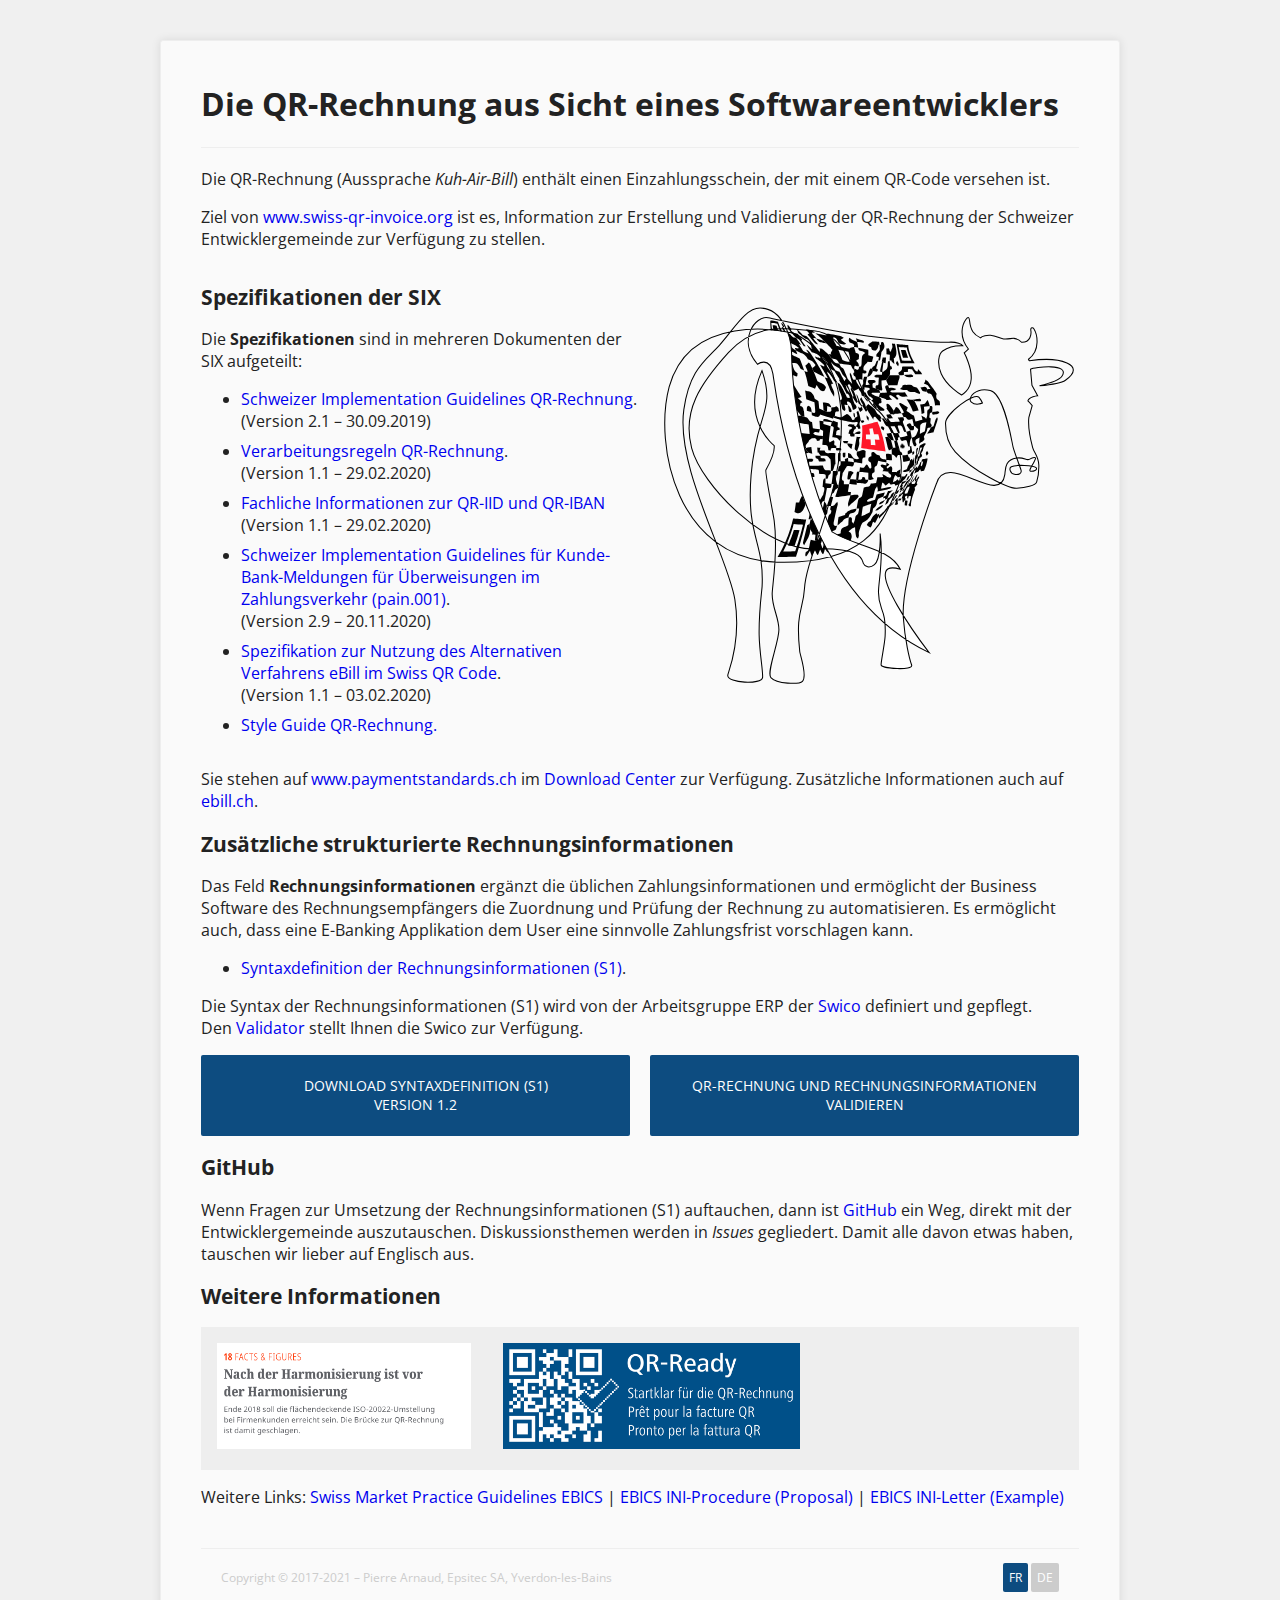
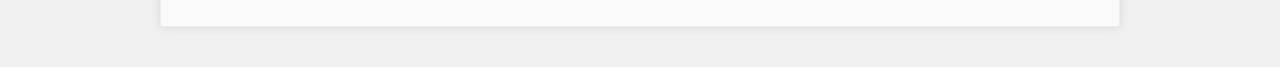
<file: index.html>
<!DOCTYPE html>
<html lang="de">

<head>
  <meta charset="UTF-8" />
  <meta name="viewport" content="width=device-width, initial-scale=1" />
  <title>Die QR-Rechnung aus Sicht eines Softwareentwicklers</title>
  <link href="https://fonts.googleapis.com/css?family=Open+Sans:400,400i,700" rel="stylesheet">
  <link rel="stylesheet" href="https://static.sharedbox.com/assets/font-awesome/4.3.0/css/font-awesome.min.css">
  <link rel="stylesheet" href="/style.css">
  <script async src="https://www.googletagmanager.com/gtag/js?id=UA-446301-7"></script>
  <script>
    window.dataLayer = window.dataLayer || [];
    function gtag() { dataLayer.push(arguments); }
    gtag('js', new Date());
    gtag('config', 'UA-446301-7');
  </script>
</head>

<body>
  <div id="container">
    <header>
      <h1>Die QR-Rechnung aus Sicht eines Softwareentwicklers</h1>
    </header>
    <div class="content">
      <div class="row">
        <p>
          Die QR-Rechnung (Aussprache <i>Kuh-Air-Bill</i>) enthält einen
          Einzahlungsschein, der mit einem QR-Code versehen ist.
        </p>
        <p>
          Ziel von <a href="//www.swiss-qr-invoice.org">www.swiss-qr-invoice.org</a>
          ist es, Information zur Erstellung und Validierung der QR-Rechnung der Schweizer
          Entwicklergemeinde zur Verfügung zu stellen.
        </p>
      </div>
      <div class="row">
        <div class="colonne w50">
          <h2>Spezifikationen der SIX</h2>
          <p>
            Die <b>Spezifikationen</b> sind in mehreren
            Dokumenten der SIX aufgeteilt:
          </p>
          <ul>
            <li><a href="https://www.paymentstandards.ch/dam/downloads/ig-qr-bill-de.pdf" target="_blank">Schweizer
                Implementation Guidelines QR-Rechnung</a>.<br />(Version 2.1 &ndash; 30.09.2019)</li>
            <li><a href="https://www.paymentstandards.ch/dam/downloads/processing-rules-de.pdf"
                target="_blank">Verarbeitungsregeln
                QR-Rechnung</a>.<br />(Version 1.1 &ndash; 29.02.2020)</li>
            <li><a href="https://www.paymentstandards.ch/dam/downloads/qr-iid_qr-iban-de.pdf" target="_blank">Fachliche
                Informationen zur QR-IID und QR-IBAN</a> (Version 1.1 &ndash; 29.02.2020)</li>
            <li><a
                href="https://www.six-group.com/dam/download/banking-services/interbank-clearing/de/standardization/iso/swiss-recommendations/archives/business-rules/business-rules.pdf"
                target="_blank">Schweizer Implementation Guidelines für Kunde-Bank-Meldungen für Überweisungen im
                Zahlungsverkehr (pain.001)</a>.<br />(Version 2.9 &ndash; 20.11.2020)</li>
            <li><a
                href="https://www.ebill.ch/dam/downloads/qr-code/d0543-de-01-spez-nutzung-alternatives-verfahren-ebill-swiss-qr-code.pdf"
                target="_blank">Spezifikation zur Nutzung des Alternativen Verfahrens eBill im Swiss QR Code</a>.<br />
              (Version 1.1 &ndash; 03.02.2020)</li>
            <li>
              <a href="https://www.paymentstandards.ch/dam/downloads/style-guide-de.pdf" target="_blank">Style Guide
                QR-Rechnung.</a>
            </li>
          </ul>
        </div>
        <div class="colonne w50">
          <img src="/images/swiss-cow.svg" alt="Kuh-Air-Bill" title="Schweizer Kuh mit QR-Code" id="swiss-cow" />
        </div>
        <div class="clearfix"></div>
      </div>
      <div class="row">
        <p>
          Sie stehen auf <a href="https://www.paymentstandards.ch" target="_blank">www.paymentstandards.ch</a> im <a
            href="https://www.paymentstandards.ch/de/shared/communication-grid.html" target="_blank">Download
            Center</a> zur Verfügung.
          Zusätzliche Informationen auch auf <a href="https://www.ebill.ch/de/partner/netzwerkpartner.html#scrollTo=qr-rechnung"
            target="_blank">ebill.ch</a>.
        </p>
      </div>
    </div>
    <div class="row">
      <p>
      <h2>Zusätzliche strukturierte Rechnungsinformationen</h2>
      <p>
        Das Feld <b>Rechnungsinformationen</b> ergänzt die üblichen Zahlungsinformationen
        und ermöglicht der Business Software des Rechnungsempfängers die Zuordnung und Prüfung
        der Rechnung zu automatisieren. Es ermöglicht auch, dass eine E-Banking Applikation
        dem User eine sinnvolle Zahlungsfrist vorschlagen kann.
      </p>
      <ul>
        <li><a href="/downloads/qr-bill-s1-syntax-de.pdf" target="_blank">Syntaxdefinition der
            Rechnungsinformationen (S1)</a>.</li>
      </ul>
      <p>
        Die Syntax der Rechnungsinformationen (S1) wird von der Arbeitsgruppe ERP der <a
          href="https://www.swico.ch/de/wissen/normen-standards/qr-rechnungen/">Swico</a>
        definiert und gepflegt.<br />
        Den <a href="/validator/?lang=de">Validator</a> stellt Ihnen die Swico zur Verfügung.
      </p>
      <div class="wrap">
        <a href="/downloads/qr-bill-s1-syntax-de.pdf" class="button" target="_blank"
          style="flex-grow:1; margin-right: 10px" title="Syntaxdefinition der Rechnungsinformationen (S1).">
          <i class="fa fa-angle-down" aria-hidden="true"></i>
          Download Syntaxdefinition (S1)<br />Version 1.2
        </a>
        <a href="/validator/?lang=de" class="button" style="flex-grow:1; margin-left: 10px"
          title="Validator für QR-Rechnung und zusätzlichen Rechnungsinformationen.">
          QR-Rechnung und Rechnungsinformationen validieren
        </a>
      </div>
      </p>
      <h2>GitHub</h2>
      <p>
        Wenn Fragen zur Umsetzung der Rechnungsinformationen (S1) auftauchen, dann ist
        <a href="https://github.com/swico/www.swiss-qr-invoice.org/issues" target="_blank">GitHub</a> ein Weg,
        direkt mit der Entwicklergemeinde auszutauschen. Diskussionsthemen werden in <i>Issues</i>
        gegliedert. Damit alle davon etwas haben, tauschen wir lieber auf Englisch aus.
      </p>
    </div>
    <div class="row">
      <h2>Weitere Informationen</h2>
      <div class="wrap">
        <a href="https://www.six-group.com/interbank-clearing/dam/downloads/de/clearit/76/edition.pdf#page=18"
          target="_blank" style="flex-grow: 1; background: #eee; padding: 1em;">
          <img src="/images/clearit-76-de.png" />
        </a>
        <a href="https://qr-ready.ch" target="_blank" style="flex-grow: 1; background: #eee; padding: 1em;">
          <img src="/images/qr-ready.png" />
        </a>
        <span style="flex-grow: 1; background: #eee; padding: 1em; min-width: 30% "></span>
      </div>
    </div>
    <div class="row">
      <p>
        Weitere Links:
        <a href="https://www.six-group.com/dam/download/banking-services/interbank-clearing/de/standardization/ebics/ebics.pdf"
          target="_blank">Swiss Market Practice Guidelines EBICS</a> |
        <a href="/downloads/EBICS-INI-Letter-Proposal_V0_1.pdf" target="_blank">EBICS INI-Procedure (Proposal)</a> |
        <a href="/downloads/EBICS-INI-Letter_Example_V0_1.pdf" target="_blank">EBICS INI-Letter (Example)</a>
      </p>
    </div>
    <footer>
      <div class="row">
        <div class="colonne w50">
          <p>Copyright © 2017-2021 – Pierre Arnaud, Epsitec SA, Yverdon-les-Bains</p>
        </div>
        <div class="colonne w50 txt-right">
          <a href="/fr" style="background: #0d4c80; padding: .5em; color: #fff; border-radius: 2px;">FR</a>
          <a href="/de" style="background: #cccccc; padding: .5em; color: #fff; border-radius: 2px;">DE</a>
        </div>
        <div class="clearfix"></div>
      </div>
    </footer>
  </div>
</body>

</html>
</file>
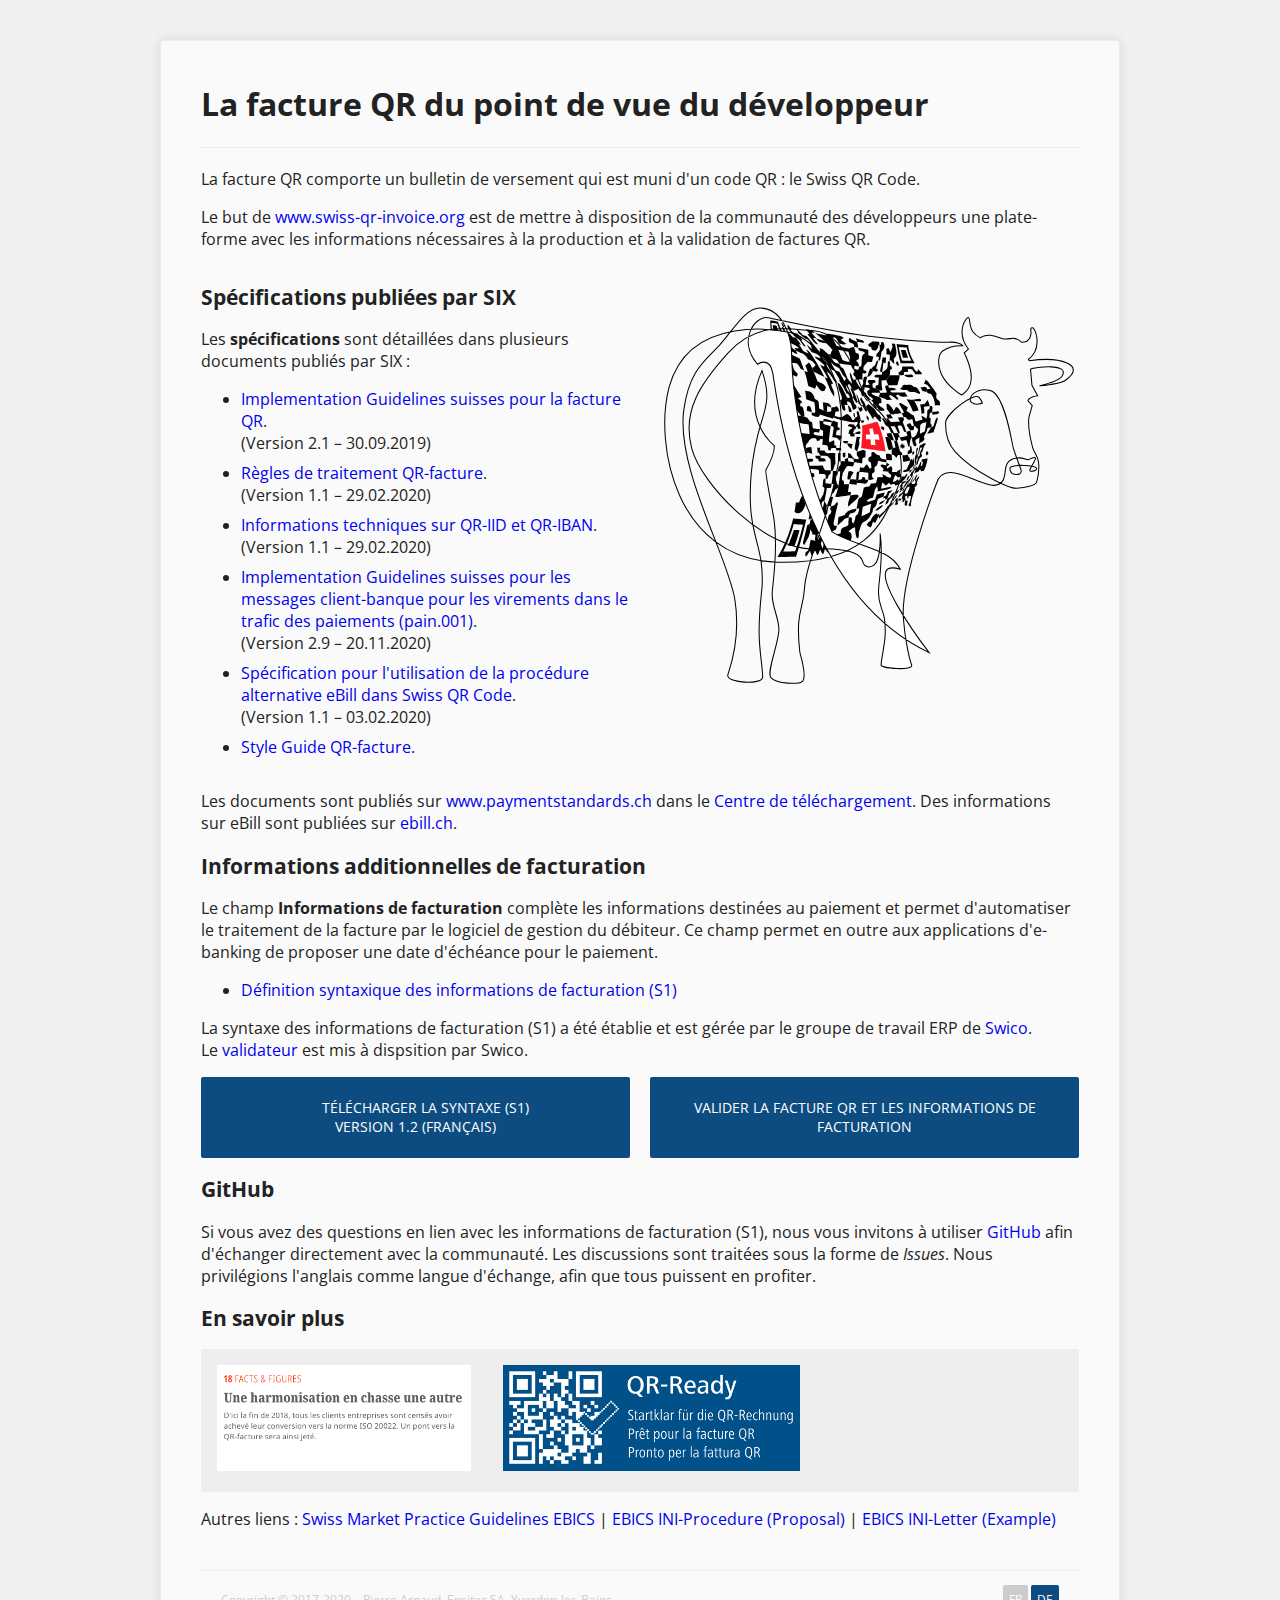
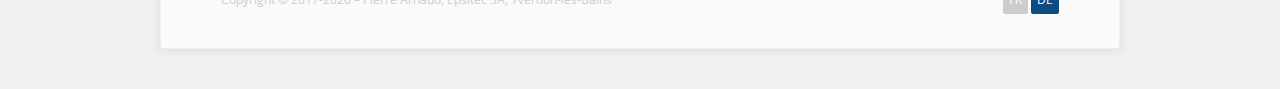
<file: fr/index.html>
<!DOCTYPE html>
<html lang="fr">

<head>
  <meta charset="UTF-8" />
  <meta name="viewport" content="width=device-width, initial-scale=1" />
  <title>La facture QR du point de vue du développeur</title>
  <link href="https://fonts.googleapis.com/css?family=Open+Sans:400,400i,700" rel="stylesheet">
  <link rel="stylesheet" href="https://static.sharedbox.com/assets/font-awesome/4.3.0/css/font-awesome.min.css">
  <link rel="stylesheet" href="/style.css">
  <script async src="https://www.googletagmanager.com/gtag/js?id=UA-446301-7"></script>
  <script>
    window.dataLayer = window.dataLayer || [];
    function gtag() { dataLayer.push(arguments); }
    gtag('js', new Date());
    gtag('config', 'UA-446301-7');
  </script>
</head>

<body>
  <div id="container">
    <header>
      <h1>La facture QR du point de vue du développeur</h1>
    </header>
    <div class="content">
      <div class="row">
        <p>
          La facture QR comporte un bulletin de versement qui est muni d'un code QR&nbsp;:
          le Swiss QR Code.
        </p>
        <p>
          Le but de <a href="//www.swiss-qr-invoice.org/fr">www.swiss-qr-invoice.org</a>
          est de mettre à disposition de la communauté des développeurs une plate-forme
          avec les informations nécessaires à la production et à la validation de
          factures QR.
        </p>
      </div>
      <div class="row">
        <div class="colonne w50">
          <h2>Spécifications publiées par SIX</h2>
          <p>
            Les <b>spécifications</b> sont détaillées dans
            plusieurs documents publiés par SIX&nbsp;:
          </p>
          <ul>
            <li><a href="https://www.paymentstandards.ch/dam/downloads/ig-qr-bill-fr.pdf" target="_blank">Implementation
                Guidelines suisses pour la facture QR</a>.<br />(Version 2.1 &ndash; 30.09.2019)</li>
            <li><a href="https://www.paymentstandards.ch/dam/downloads/processing-rules-fr.pdf" target="_blank">Règles
                de traitement QR-facture</a>.<br />(Version 1.1 &ndash; 29.02.2020)</li>
            <li><a href="https://www.paymentstandards.ch/dam/downloads/qr-iid_qr-iban-fr.pdf"
                target="_blank">Informations
                techniques sur QR-IID et QR-IBAN</a>.<br />(Version 1.1 &ndash; 29.02.2020)</li>
            <li><a
                href="https://www.six-group.com/dam/download/banking-services/interbank-clearing/fr/standardization/iso/swiss-recommendations/business-rules.pdf"
                target="_blank">Implementation Guidelines suisses pour les messages client-banque pour les virements
                dans le trafic des paiements (pain.001)</a>.<br />(Version 2.9 &ndash; 20.11.2020)</li>
            <li><a
                href="https://www.ebill.ch/dam/downloads/qr-code/d0543-fr-01-spec-utilisation-procedure-alternative-ebill-swiss-qr-code.pdf"
                target="_blank">Spécification pour l'utilisation de la procédure alternative eBill dans Swiss QR
                Code</a>.<br />(Version 1.1 &ndash; 03.02.2020)</li>
            <li>
              <a href="https://www.paymentstandards.ch/dam/downloads/style-guide-fr.pdf" target="_blank">Style Guide
                QR-facture.</a>
            </li>
          </ul>
        </div>
        <div class="colonne w50">
          <img src="/images/swiss-cow.svg" alt="Kuh-Air-Bill" title="Vache suisse avec code QR" id="swiss-cow" />
        </div>
        <div class="clearfix"></div>
      </div>
      <div class="row">
        <p>
          Les documents sont publiés sur <a href="https://www.paymentstandards.ch"
            target="_blank">www.paymentstandards.ch</a> dans
          le <a href="https://www.paymentstandards.ch/fr/shared/communication-grid.html" target="_blank">Centre de
            téléchargement</a>.
          Des informations sur eBill sont publiées sur <a href="https://www.ebill.ch/fr/partenaires/partenaires-reseau.html#scrollTo=qr-rechnung"
            target="_blank">ebill.ch</a>.
        </p>
      </div>
    </div>
    <div class="row">
      <p>
      <h2>Informations additionnelles de facturation</h2>
      <p>
        Le champ <b>Informations de facturation</b> complète les informations destinées au
        paiement et permet d'automatiser le traitement de la facture par le logiciel de gestion
        du débiteur. Ce champ permet en outre aux applications d'e-banking de proposer une date
        d'échéance pour le paiement.
      </p>
      <ul>
        <li><a href="/downloads/qr-bill-s1-syntax-fr.pdf" target="_blank">Définition syntaxique des informations de facturation (S1)</a></li>
      </ul>
      <p>
        La syntaxe des informations de facturation (S1) a été établie et est gérée par
        le groupe de travail ERP de <a href="https://www.swico.ch/fr/connaissances/normes-et-standards/factures-qr/">Swico</a>.<br />
        Le <a href="/validator/?lang=fr">validateur</a> est mis à dispsition par Swico.
      </p>
      <div class="wrap">
        <a href="/downloads/qr-bill-s1-syntax-fr.pdf" class="button" target="_blank"
          style="flex-grow:1; margin-right: 10px" title="Définition syntaxique des informations de facturation (S1).">
          <i class="fa fa-angle-down" aria-hidden="true"></i>
          Télécharger la syntaxe (S1)<br />Version 1.2 (français)
        </a>
        <a href="/validator/?lang=de" class="button" style="flex-grow:1; margin-left: 10px"
          title="Validateur pour factures QR et informations de facturation.">
          Valider la facture QR et les informations de facturation
        </a>
      </div>
      </p>
      <h2>GitHub</h2>
      <p>
        Si vous avez des questions en lien avec les informations de facturation (S1),
        nous vous invitons à utiliser
        <a href="https://github.com/swico/www.swiss-qr-invoice.org/issues" target="_blank">GitHub</a>
        afin d'échanger directement avec la communauté. Les discussions sont traitées
        sous la forme de <i>Issues</i>. Nous privilégions l'anglais comme langue
        d'échange, afin que tous puissent en profiter.
      </p>
    </div>
    <div class="row">
      <h2>En savoir plus</h2>
      <div class="wrap">
        <a href="https://www.six-group.com/interbank-clearing/dam/downloads/fr/clearit/76/edition.pdf#page=18"
          target="_blank" style="flex-grow: 1; background: #eee; padding: 1em;">
          <img src="/images/clearit-76-fr.png" />
        </a>
        <a href="https://qr-ready.ch" target="_blank" style="flex-grow: 1; background: #eee; padding: 1em;">
          <img src="/images/qr-ready.png" />
        </a>
        <span style="flex-grow: 1; background: #eee; padding: 1em; min-width: 30% "></span>
      </div>
    </div>
    <div class="row">
      <p>
        Autres liens&nbsp;:
        <a href="https://www.six-group.com/dam/download/banking-services/interbank-clearing/fr/standardization/ebics/ebics.pdf"
          target="_blank">Swiss Market Practice Guidelines EBICS</a> |
        <a href="/downloads/EBICS-INI-Letter-Proposal_V0_1.pdf" target="_blank">EBICS INI-Procedure (Proposal)</a> |
        <a href="/downloads/EBICS-INI-Letter_Example_V0_1.pdf" target="_blank">EBICS INI-Letter (Example)</a>
      </p>
    </div>
    <footer>
      <div class="row">
        <div class="colonne w50">
          <p>Copyright © 2017-2020 – Pierre Arnaud, Epsitec SA, Yverdon-les-Bains</p>
        </div>
        <div class="colonne w50 txt-right">
          <a href="/fr" style="background: #cccccc; padding: .5em; color: #fff; border-radius: 2px;">FR</a>
          <a href="/de" style="background: #0d4c80; padding: .5em; color: #fff; border-radius: 2px;">DE</a>
        </div>
        <div class="clearfix"></div>
      </div>
    </footer>
  </div>
</body>

</html>
</file>
<file: style.css>
* {
   box-sizing: border-box;
}

.clearfix {
  clear: both;
}

img {
  width: 100%;
}

li {
  margin-bottom: 8px;
}

.button {
  background: #0d4c80;
  color: #fff;
  font-size: .9em;
  text-transform: uppercase;
  text-align: center;
  padding: 1.5em 1em;
  border-radius: 2px;
  display: block;
}

.button i {
  margin-right: 20px;
}

a:link, a:focus, a:visited {
  text-decoration: none;
}

a:hover {
  opacity: .5;
}

body {
  background: #f0f0f0;
  padding: 0px;
  margin: 0px;
  color: #222;
  font-family: 'Segoe UI', 'Open Sans', sans-serif;
}

#container {
  background: #fafafa;
  margin: 10px;
  max-width: 960px;
  padding: 20px 40px 20px 40px;
  border: 1px solid #eee;
  box-shadow: 0px 0px 10px rgba(0, 0, 0, 0.10);
  border-radius: 3px;
}

#container .content {
  margin-top: 20px;
}

header {
  position: relative;
  border-bottom: 1px solid #eee;
}

header a#logo {
  display: inline-block;
  width: 200px;
  margin: 0px 0px 20px 20px;
}

h2 {
  font-size: 1.3em;
}

.row .w50 {
  width: 100%
}

#swiss-cow {
  padding-top: 20px;
  padding-left: 20px;
}

footer {
  margin-top: 40px;
  border-top: 1px solid #eee;
  font-size: .75em;
  padding: 20px 20px;
}

footer .row .w50 {
  text-align: center;
}

footer p {
  color: #ccc;
  margin: 20px;
}

.txt-right {
  text-align: center;
}

.wrap {
  display: flex;
}

/* Medium and up */
@media screen and (min-width: 800px) {
    
  #container {
    margin: 40px auto;
  }

  .row .colonne {
    float: left;
  }
    
  .row .w50 {
    width: 50%
  }

  a.button {
    width: 25em;
    display: inline-block;
  }

  .txt-right {
    text-align: right !important;
  }

  footer .row .w50 {
    text-align: left;
  }

  footer p {
    margin: 0px;
  }
}
</file>
